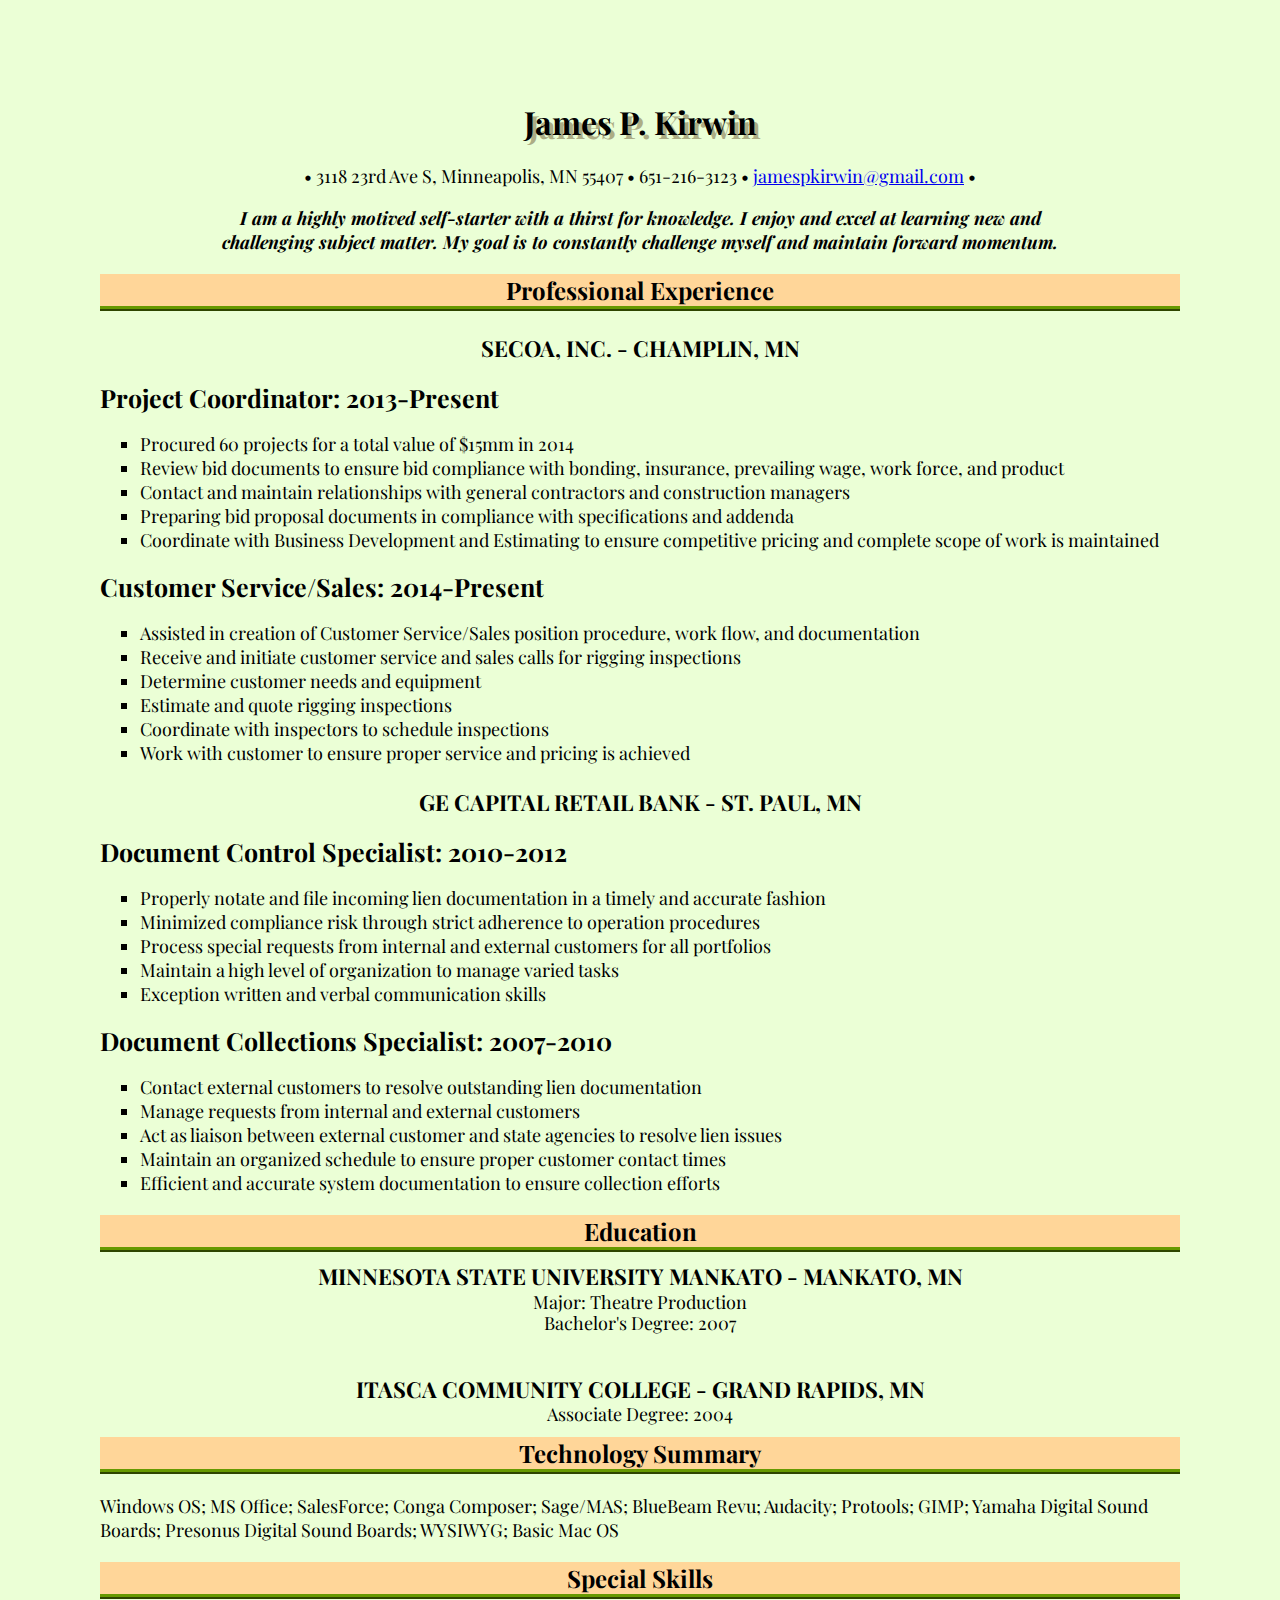
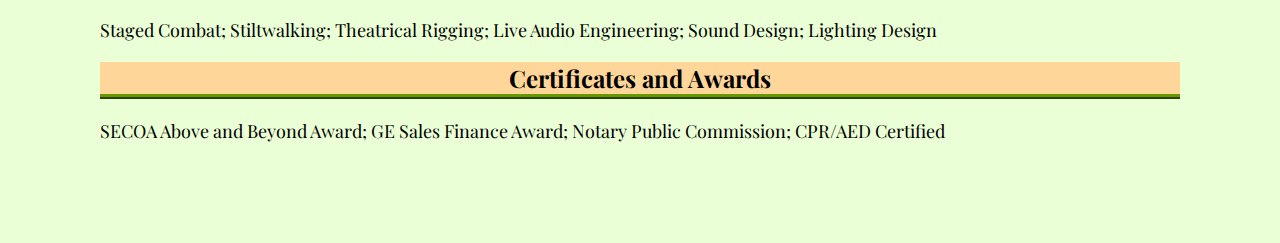
<file: index.html>
<!DOCTYPE html>
<html>

  <head>
  	<title>James Kirwin Prime Academy Submission</title>
    <link href='http://fonts.googleapis.com/css?family=Playfair+Display' rel='stylesheet' type='text/css'>
    <link rel="stylesheet" href="stylesheet.css">    
  </head>

  <body>
  	<div class="header">
  		<div class="container">
  			<h1>James P. Kirwin</h1>
  			<p>&bull; 3118 23rd Ave S, Minneapolis, MN 55407 &bull; 651-216-3123 &bull; <a href="mailto:jamespkirwin@gmail.com">jamespkirwin@gmail.com</a> &bull;</p>
  		</div>
  	</div>
  	<div class="Introduction">
  		<div class="container">
  			<p>I am a highly motived self-starter with a thirst for knowledge. I enjoy and excel at learning new and challenging subject matter. My goal is to constantly challenge myself and maintain forward momentum.</p>
  		</div>
  	</div>
  	<div class="professional-experience">
  		<div class="container">
  			<h2>Professional Experience</h2>
  			<h3>SECOA, Inc. - Champlin, MN</h3>
  			<h4>Project Coordinator: 2013-Present</h4>
  				<ul>
  					<li>Procured  60 projects for a total value of $15mm in 2014</li>
  					<li>Review bid documents to ensure bid compliance with bonding, insurance, prevailing wage, work force, and product</li>
  					<li>Contact and maintain relationships with general contractors and construction managers</li>
  					<li>Preparing bid proposal documents in compliance with specifications and addenda</li>
  					<li>Coordinate with Business Development and Estimating to ensure competitive pricing and complete scope of work is maintained</li>
  				</ul>
  			<h4>Customer Service/Sales: 2014-Present</h4>
  				<ul>
  					<li>Assisted in creation of Customer Service/Sales position procedure, work flow, and documentation</li>
  					<li>Receive and initiate customer service and sales calls for rigging inspections</li>
  					<li>Determine customer needs and equipment</li>
  					<li>Estimate and quote rigging inspections</li>
  					<li>Coordinate with inspectors to schedule inspections</li>
  					<li>Work with customer to ensure proper service and pricing is achieved</li>
  				</ul>
  			<h3>GE Capital Retail Bank - St. Paul, MN</h3>
  			<h4>Document Control Specialist: 2010-2012</h4>
  				<ul>
  					<li>Properly notate and file incoming lien documentation in a timely and accurate fashion</li>
  					<li>Minimized compliance risk through strict adherence to operation procedures</li>
  					<li>Process special requests from internal and external customers for all portfolios</li>
  					<li>Maintain a high level of organization to manage varied tasks</li>
  					<li>Exception written and verbal communication skills</li>
  				</ul>
  			<h4>Document Collections Specialist: 2007-2010</h4>
  				<ul>
  					<li>Contact external customers to resolve outstanding lien documentation</li>
  					<li>Manage requests from internal and external customers</li>
  					<li>Act as liaison between external customer and state agencies to resolve lien issues</li>
  					<li>Maintain an organized schedule to ensure proper customer contact times</li>
  					<li>Efficient and accurate system documentation to ensure collection efforts</li>
  				</ul>
  		</div>
  	</div>
  	<div class="education">
  		<div class="container">
  			<h2>Education</h2>
  			<h3>Minnesota State University Mankato - Mankato, MN</h3>
  				<p>Major: Theatre Production</p>
  				<p>Bachelor's Degree: 2007</p>
  					<br>
  			<h3>Itasca Community College - Grand Rapids, MN</h3>
  				<p>Associate Degree: 2004</p>
  		</div>
  	</div>
  	<div class="technology-summary">
  		<div class="container">
  			<h2>Technology Summary</h2>
  				<p>Windows OS; MS Office; SalesForce; Conga Composer; Sage/MAS; BlueBeam Revu; Audacity; Protools; GIMP; Yamaha Digital Sound Boards; Presonus Digital Sound Boards; WYSIWYG; Basic Mac OS</p>
  		</div>
  	</div>
  	<div class="special-skills">
  		<div class="container">
  			<h2>Special Skills</h2>
  				<p>Staged Combat; Stiltwalking; Theatrical Rigging; Live Audio Engineering; Sound Design; Lighting Design</p>
  		</div>
  	</div>
  	<div class="Awards">
  		<div class="container">
  			<h2>Certificates and Awards</h2>
  				<p>SECOA Above and Beyond Award; GE Sales Finance Award; Notary Public Commission; CPR/AED Certified</p>
  		</div>
  	</div>
  </body>
</file>
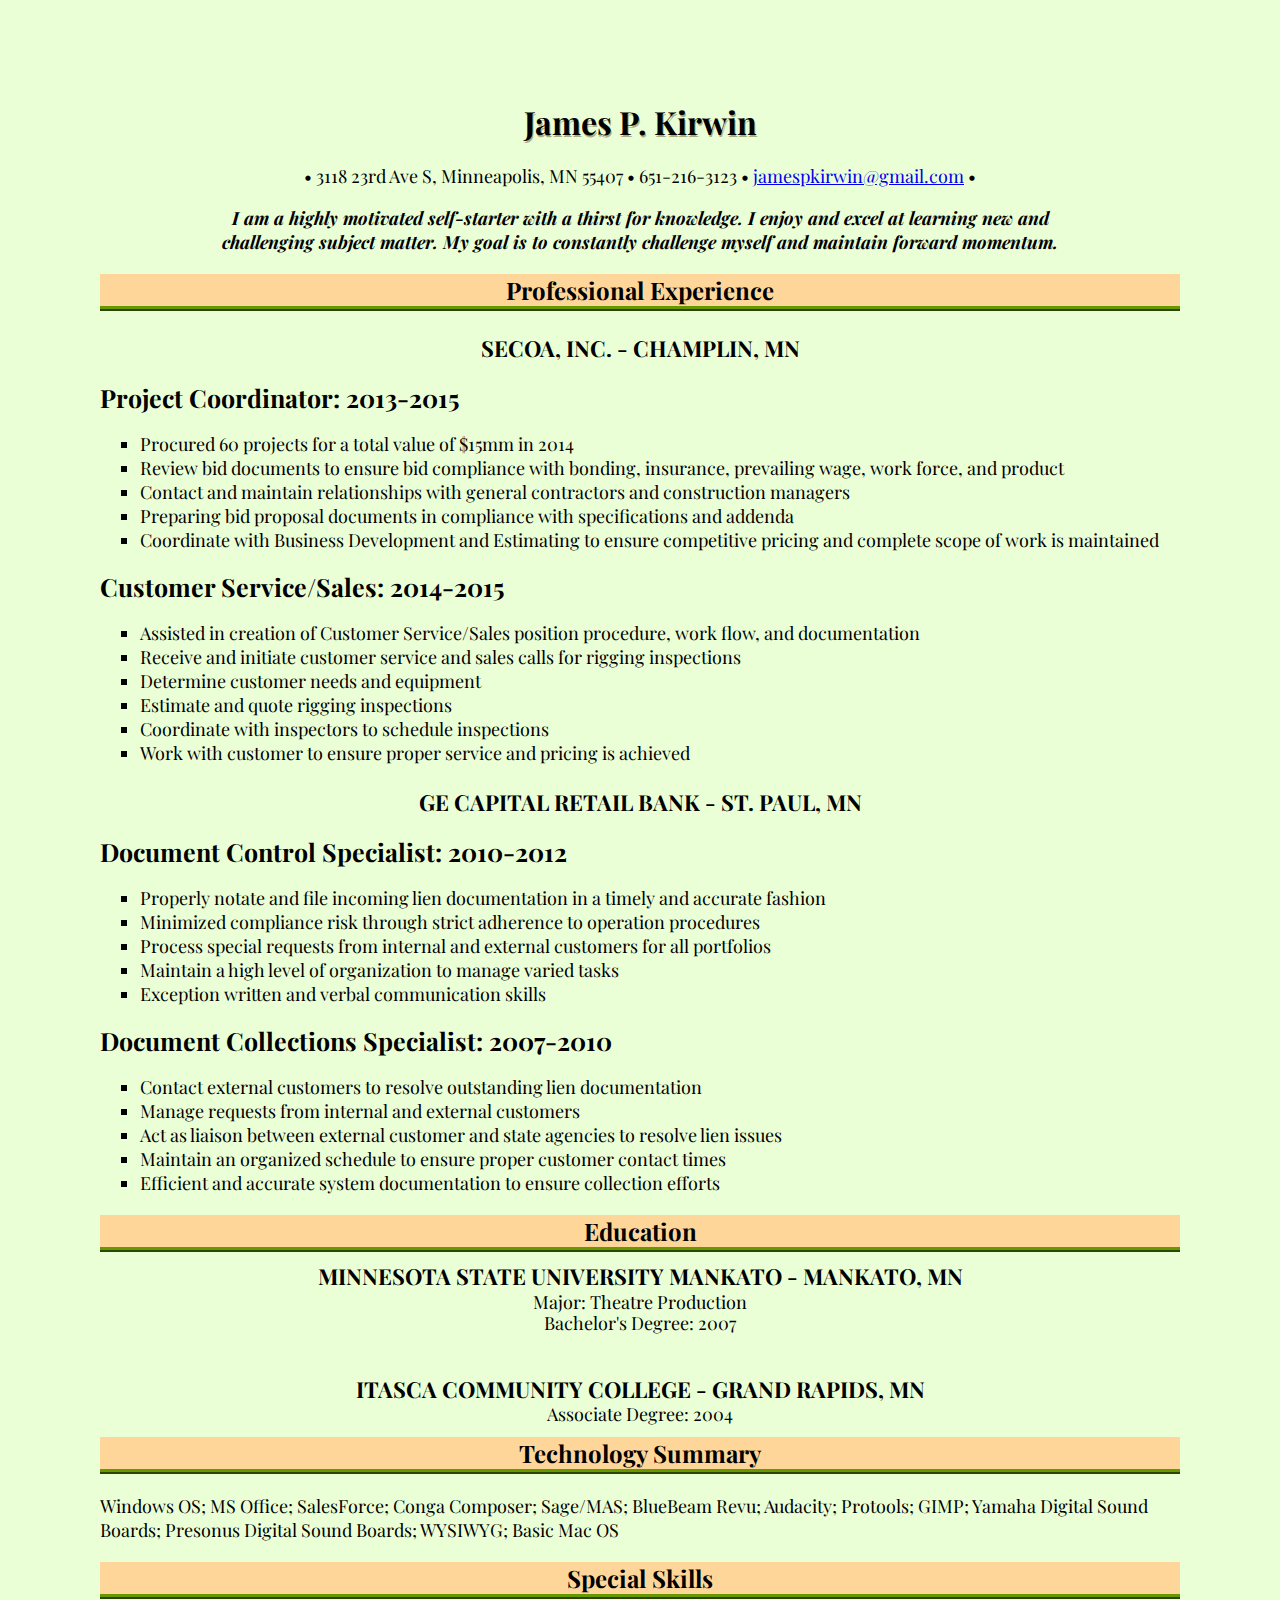
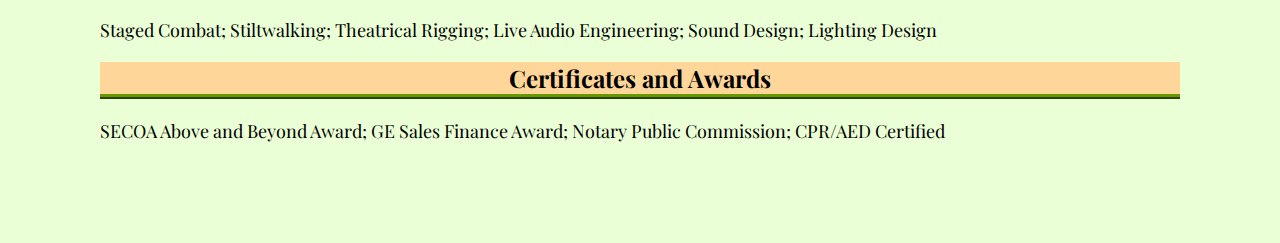
<file: RRindex.html>
<!DOCTYPE html>
<html>

  <head>
  	<title>Eta Cohort - Resume - James Kirwin</title>
    <meta charset="UTF-8">
    <link href='http://fonts.googleapis.com/css?family=Playfair+Display' rel='stylesheet' type='text/css'>
    <link rel="stylesheet" href="RRstylesheet.css">    
  </head>

  <body>
  	<header>
  			<h1>James P. Kirwin</h1>
  			<p>&bull; 3118 23rd Ave S, Minneapolis, MN 55407 &bull; 651-216-3123 &bull; <a href="mailto:jamespkirwin@gmail.com">jamespkirwin@gmail.com</a> &bull;</p>
  	 <section>
  			<p>I am a highly motivated self-starter with a thirst for knowledge. I enjoy and excel at learning new and challenging subject matter. My goal is to constantly challenge myself and maintain forward momentum.</p>
      </section>
  	</header>
  	<Main>
  			<h2>Professional Experience</h2>
  			<h3>SECOA, Inc. - Champlin, MN</h3>
  			<h4>Project Coordinator: 2013-2015</h4>
  				<ul>
  					<li>Procured  60 projects for a total value of $15mm in 2014</li>
  					<li>Review bid documents to ensure bid compliance with bonding, insurance, prevailing wage, work force, and product</li>
  					<li>Contact and maintain relationships with general contractors and construction managers</li>
  					<li>Preparing bid proposal documents in compliance with specifications and addenda</li>
  					<li>Coordinate with Business Development and Estimating to ensure competitive pricing and complete scope of work is maintained</li>
  				</ul>
  			<h4>Customer Service/Sales: 2014-2015</h4>
  				<ul>
  					<li>Assisted in creation of Customer Service/Sales position procedure, work flow, and documentation</li>
  					<li>Receive and initiate customer service and sales calls for rigging inspections</li>
  					<li>Determine customer needs and equipment</li>
  					<li>Estimate and quote rigging inspections</li>
  					<li>Coordinate with inspectors to schedule inspections</li>
  					<li>Work with customer to ensure proper service and pricing is achieved</li>
  				</ul>
  			<h3>GE Capital Retail Bank - St. Paul, MN</h3>
  			<h4>Document Control Specialist: 2010-2012</h4>
  				<ul>
  					<li>Properly notate and file incoming lien documentation in a timely and accurate fashion</li>
  					<li>Minimized compliance risk through strict adherence to operation procedures</li>
  					<li>Process special requests from internal and external customers for all portfolios</li>
  					<li>Maintain a high level of organization to manage varied tasks</li>
  					<li>Exception written and verbal communication skills</li>
  				</ul>
  			<h4>Document Collections Specialist: 2007-2010</h4>
  				<ul>
  					<li>Contact external customers to resolve outstanding lien documentation</li>
  					<li>Manage requests from internal and external customers</li>
  					<li>Act as liaison between external customer and state agencies to resolve lien issues</li>
  					<li>Maintain an organized schedule to ensure proper customer contact times</li>
  					<li>Efficient and accurate system documentation to ensure collection efforts</li>
  				</ul>
  	<section>
  			<h2>Education</h2>
  			<h3>Minnesota State University Mankato - Mankato, MN</h3>
  				<p>Major: Theatre Production</p>
  				<p>Bachelor's Degree: 2007</p>
  					<br>
  			<h3>Itasca Community College - Grand Rapids, MN</h3>
  				<p>Associate Degree: 2004</p>
  	</section>
  </Main>
  	<section>
  			<h2>Technology Summary</h2>
  				<p>Windows OS; MS Office; SalesForce; Conga Composer; Sage/MAS; BlueBeam Revu; Audacity; Protools; GIMP; Yamaha Digital Sound Boards; Presonus Digital Sound Boards; WYSIWYG; Basic Mac OS</p>
  	</section>
  	<section>
  			<h2>Special Skills</h2>
  				<p>Staged Combat; Stiltwalking; Theatrical Rigging; Live Audio Engineering; Sound Design; Lighting Design</p>
  	</section>
  	<section>
  			<h2>Certificates and Awards</h2>
  				<p>SECOA Above and Beyond Award; GE Sales Finance Award; Notary Public Commission; CPR/AED Certified</p>
  	</section>
  </body>
</file>
<file: stylesheet.css>
body {background-color:#EBFFD6;
    margin-top: 100px;
    margin-bottom: 100px;
    margin-right: 100px;
    margin-left: 100px;
font-family: 'Playfair Display', serif;}
h1 {text-align:center;
 text-shadow: 4px 4px #ADAD85}
.header p {text-align: center;}
.Introduction p {text-align: center;
				margin-left: 100px;
				margin-right:100px;
				font-weight: bold;
				font-style: italic;}
h2 {text-align: center;
border-bottom: 5px ridge #669900;
background-color: #FFD699;}
h3 {text-align: center;
text-transform: uppercase;
font-size: 22px;}
h4 {text-align: left;
font-size: 25px;
line-height: 10%;}
li {list-style-type: square;
font-size: 18px;}
.education p {text-align: center;}
p {font-size: 18px;}
.education h3 {line-height: 20%;}
.education p {line-height: 20%;}
</file>
<file: RRstylesheet.css>
body {
	background-color:#EBFFD6;
    margin-top: 100px;
    margin-bottom: 100px;
    margin-right: 100px;
    margin-left: 100px;
	font-family: 'Playfair Display', Helvetica, "Times New Roman", serif;
}
h1 {
	text-align:center;
	text-shadow: 1px 2px #ADAD85
}
h2 {
	text-align: center;
	border-bottom: 5px ridge #669900;
	background-color: #FFD699;
}
h3 {
	text-align: center;
	text-transform: uppercase;
	font-size: 22px;
}
h4 {
	text-align: left;
	font-size: 25px;
	line-height: 10%;
}
li {
	list-style-type: square;
	font-size: 18px;
}
p {
	font-size: 18px;
}
header p {
	text-align: center;
}
Main section p {
	text-align: center;
	line-height: 20%;
}
Main section h3 {
	line-height: 20%;
}
header section p {
	text-align: center;
	margin-left: 100px;
	margin-right:100px;
	font-weight: bold;
	font-style: italic;
}
</file>
